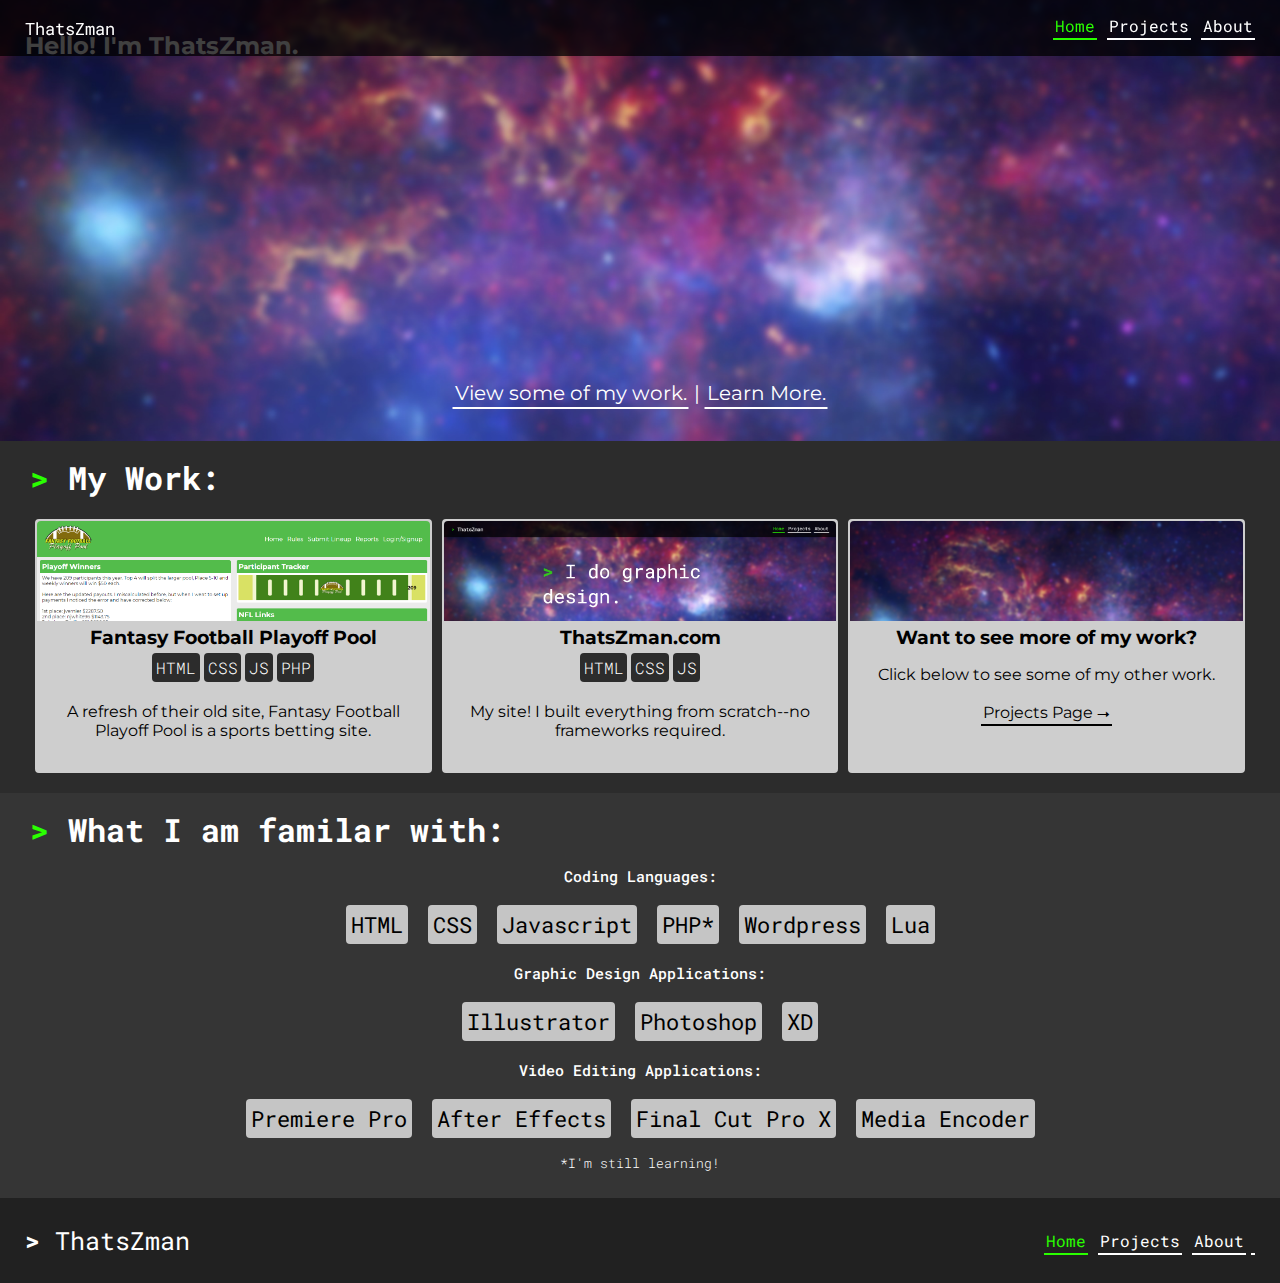
<file: index.htm>
<!DOCTYPE html>
<html lang="en">
    <head>
        <!--Import Files-->
        <link rel="stylesheet" href="css/style.css">

        <link href="https://fonts.googleapis.com/css2?family=Montserrat:ital,wght@0,300;0,400;0,500;0,600;0,700;1,300;1,400;1,500;1,600;1,700&family=Roboto+Mono:ital,wght@0,300;0,400;0,500;0,600;0,700;1,300;1,400;1,500;1,600&display=swap" rel="stylesheet">
        <!--SEO and Meta-->
        <title>Home - ThatsZman</title>
        <meta name="viewport" content="width=device-width, initial-scale=1.0">
        <meta charset="UTF-8">
    </head>
    <div class="container">
        <div class="header" id="header">
            <div class="title">
                <!--Title-->
                <p style="font-weight: 400;" id="headtitle">ThatsZman</p>
            </div>

            <div class="links">
                <a href="index.htm" id="active">Home</a>
                <a href="projects.htm">Projects</a>
                <a href="about.htm">About</a>
                <!--<a>CodeSwamp</a>-->
            </div>
        </div>

        <div class="topcontainer" id="top">
            <div class="uppertext">
                <h2>Hello! I'm ThatsZman.</h2>
            </div>
            <div class="lowertext">
                <!--Lower Part-->
                <a id="greenfade" href="#portfolio">View some of my work.</a> | 
                <a id="greenfade" href="#portfolio">Learn More.</a>
            </div>

        </div>
        
        <div class="content" id="content">
            <div class="portfolio" id="portfolio">
                <h1 style="margin-bottom: 15px;"><span style="color: #2AFF00;">> </span>My Work:</h1>
                <div class="portfoliocontainer" id="portfolio1">
                    <div class="portfoliobox">
                        <div class="img" style="background-image: url(img/portfolio/playoffpool.PNG);"></div>
                        <div class="text">
                            <h3 style="text-align: center">Fantasy Football Playoff Pool</h3>
                            <div id="tag">HTML</div>
                            <div id="tag">CSS</div>
                            <div id="tag">JS</div>
                            <div id="tag">PHP</div>
                            <p>A refresh of their old site, Fantasy Football Playoff Pool is a sports betting site.</p>
                        </div>
                    </div>
                    <!--
                    <div class="portfoliobox">
                        <div class="img" style="background-image: url(img/portfolio/ridingelectric.png);"></div>
                        <div class="text">
                            <h3 style="text-align: center;">Riding Electric</h3>
                            <div id="tag">HTML</div>
                            <div id="tag">CSS</div>
                            <div id="tag">WordPress</div>
                            <div id="tag">GFX</div>
                            <p>A new site for a new electric bike company. Along with coding, I also designed their logos.</p>
                        </div>
                    </div>
                    -->
                    <div class="portfoliobox">
                        <div class="img" style="background-image: url(img/portfolio/thatszman.PNG);"></div>
                        <div class="text">
                            <h3 style="text-align: center;">ThatsZman.com</h3>
                            <div id="tag">HTML</div>
                            <div id="tag">CSS</div>
                            <div id="tag">JS</div>
                            <p>My site! I built everything from scratch--no frameworks required.</p>
                        </div>
                    </div>
                    <div class="portfoliobox">
                        <div class="img" style="background-image: url(img/PIA12348_large.jpg);"></div>
                        <div class="text">
                            <h3 style="text-align: center;">Want to see more of my work?</h3>
                            <p>Click below to see some of my other work.<br><br><a id="normal" href="projects.htm">Projects Page ⭢</a></p>
                        </div>
                    </div>
                </div>
            </div>
            <div class="info">
                <h1><span style="color: #2AFF00;">> </span>What I am familar with:</h1>
                <div class="tags">
                    <p style="font-weight: 500; font-size: 15px;">Coding Languages:</p>
                    <div id="taglarge" class="hovergreen">HTML</div>
                    <div id="taglarge" class="hovergreen">CSS</div>
                    <div id="taglarge" class="hovergreen">Javascript</div>
                    <div id="taglarge" class="hovergreen">PHP*</div>
                    <div id="taglarge" class="hovergreen">Wordpress</div>
                    <div id="taglarge" class="hovergreen">Lua</div>
                    <br>
                    <p style="font-weight: 500; font-size: 15px;">Graphic Design Applications:</p>
                    <div id="taglarge" class="hovergreen">Illustrator</div>
                    <div id="taglarge" class="hovergreen">Photoshop</div>
                    <div id="taglarge" class="hovergreen">XD</div>
                    <br>
                    <p style="font-weight: 500; font-size: 15px;">Video Editing Applications:</p>
                    <div id="taglarge" class="hovergreen">Premiere Pro</div>
                    <div id="taglarge" class="hovergreen">After Effects</div>
                    <div id="taglarge" class="hovergreen">Final Cut Pro X</div>
                    <div id="taglarge" class="hovergreen">Media Encoder</div>
                    <br>
                    <p style="font-size: 12.5px; font-weight: 300;">*I'm still learning!</p>
                </div>
            </div>
        </div>
        <div class="footer">
            <div class="left">
                <p style="font-weight: 400" id="headtitle"><span class="blinking" style="font-weight: 800; display: inline;">></span> ThatsZman</p>
                <!--<p style="font-size: 15px" class="foot-marginremover">Built with &#10084;&#65039; and &#9749; by ThatsZman</p>-->
            </div>
            <div class="middle">
                <a style="border: 0px;" href="https://github.com/ThatsZman"><i class="fa fa-github" title="GitHub"></i></a>
                <a style="border: 0px;"><i class="fa fa-envelope" title="Contact Me"></i></a>
            </div>
            <div class="right">
                <a href="index.htm" id="active">Home</a>
                <a href="projects.htm">Projects</a>
                <a href="about.htm">About</a>
               <!--<a>CodeSwamp</a>-->
                <a href="#header" style="margin-left: 5px;"><i class="fa fa-arrow-up"></i></a>
            </div>
        </div>
    </div>
</html>
</file>
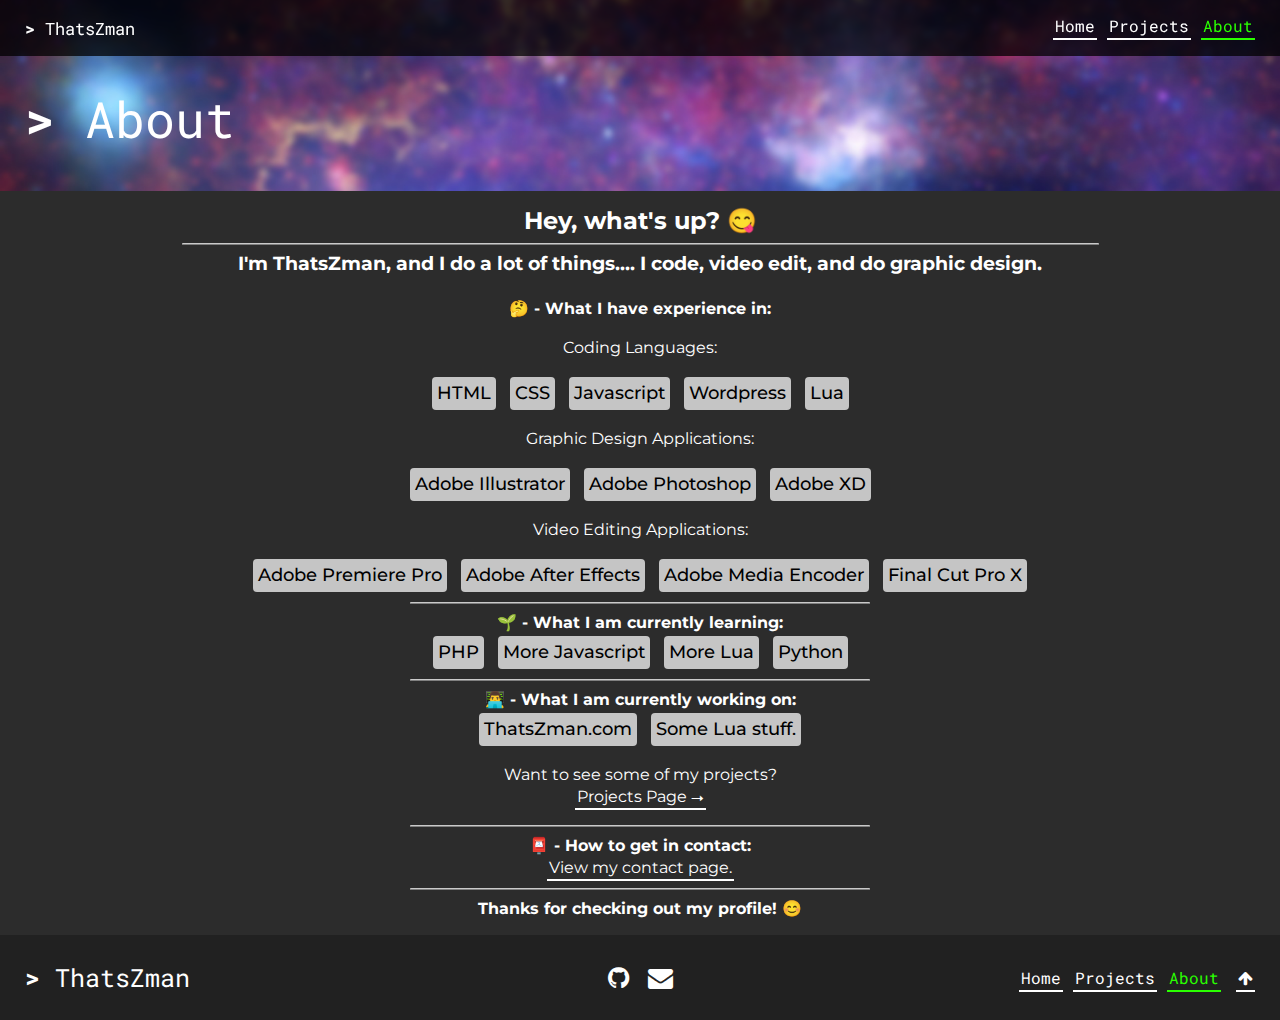
<file: about.htm>
<!DOCTYPE html>
<html lang="en">
    <head>
        <!--Import Files-->
        <link rel="stylesheet" href="css/style.css">
        <link rel="stylesheet" href="https://cdnjs.cloudflare.com/ajax/libs/font-awesome/4.7.0/css/font-awesome.min.css">
        <link href="https://fonts.googleapis.com/css2?family=Montserrat:ital,wght@0,300;0,400;0,500;0,600;0,700;1,300;1,400;1,500;1,600;1,700&family=Roboto+Mono:ital,wght@0,300;0,400;0,500;0,600;0,700;1,300;1,400;1,500;1,600&display=swap" rel="stylesheet">
        <!--SEO and Meta-->
        <title>About - ThatsZman</title>
        <meta name="viewport" content="width=device-width, initial-scale=1.0">
        <meta charset="UTF-8">
    </head>
    <div class="container">
        <div class="header" id="header">
            <div class="title">
                <!--Title-->
                <p style="font-weight: 400;" id="headtitle"><span class="blinking" style="font-weight: 800; display: inline;">></span> ThatsZman</p>
            </div>

            <div class="links">
                <a href="index.htm">Home</a>
                <a href="projects.htm">Projects</a>
                <a href="about.htm" id="active">About</a>
                <!--<a>CodeSwamp</a>-->
            </div>
        </div>

        <div class="pagehead" id="top">
            <div class="maintext">
                <p style="display: inline;"><span class="blinking" style="font-weight: 800">> </span><div id="changeText" style="display: inline;">About</div></p>
            </div>
        </div>
        
        <div class="content" id="content">
            <div class="textcontainer">
                <div class="tcontain-header">
                    <h2>Hey, what's up? 😋</h2>
                    <hr>
                </div>
                <div class="tcontain-content">
                    <h3>I'm ThatsZman, and I do a lot of things.... I code, video edit, and do graphic design.</h3>
                    <br><h4>🤔 - What I have experience in:</h4>
                    <p>Coding Languages:</p>
                    <div id="tagmed" class="hovergreen">HTML</div>
                    <div id="tagmed" class="hovergreen">CSS</div>
                    <div id="tagmed" class="hovergreen">Javascript</div>
                    <div id="tagmed" class="hovergreen">Wordpress</div>
                    <div id="tagmed" class="hovergreen">Lua</div>
                    <br>
                    <p>Graphic Design Applications:</p>
                    <div id="tagmed" class="hovergreen">Adobe Illustrator</div>
                    <div id="tagmed" class="hovergreen">Adobe Photoshop</div>
                    <div id="tagmed" class="hovergreen">Adobe XD</div>
                    <br>
                    <p>Video Editing Applications:</p>
                    <div id="tagmed" class="hovergreen">Adobe Premiere Pro</div>
                    <div id="tagmed" class="hovergreen">Adobe After Effects</div>
                    <div id="tagmed" class="hovergreen">Adobe Media Encoder</div>
                    <div id="tagmed" class="hovergreen">Final Cut Pro X</div>
                    <br>
                    <hr class="small-width">
                    <h4>🌱 - What I am currently learning:</h4>
                    <div id="tagmed" class="hovergreen">PHP</div>
                    <div id="tagmed" class="hovergreen">More Javascript</div>
                    <div id="tagmed" class="hovergreen">More Lua</div>
                    <div id="tagmed" class="hovergreen">Python</div>
                    <br>
                    <hr class="small-width">
                    <h4>👨‍💻 - What I am currently working on:</h4>
                    <div id="tagmed" class="hovergreen">ThatsZman.com</div>
                    <div id="tagmed" class="hovergreen">Some Lua stuff.</div>
                    <p>Want to see some of my projects?<br><a id="normal">Projects Page ⭢</a>
                    <br>
                    <hr class="small-width">
                    <h4>📮 - How to get in contact:</h4>
                    <a href="contact.htm" id="normal">View my contact page.</a>
                    <br>
                    <hr class="small-width">
                    <h4>Thanks for checking out my profile! 😊</h4>

                </div>
            </div>
        </div>
        <div class="footer">
            <div class="left">
                <p style="font-weight: 400" id="headtitle"><span class="blinking" style="font-weight: 800; display: inline;">></span> ThatsZman</p>
                <!--<p style="font-size: 15px" class="foot-marginremover">Built with &#10084;&#65039; and &#9749; by ThatsZman</p>-->
            </div>
            <div class="middle">
                <a style="border: 0px;" href="https://github.com/ThatsZman"><i class="fa fa-github" title="GitHub"></i></a>
                <a style="border: 0px;"><i class="fa fa-envelope" title="Contact Me"></i></a>
            </div>
            <div class="right">
                <a href="index.htm">Home</a>
                <a href="projects.htm">Projects</a>
                <a href="about.htm" id="active">About</a>
               <!--<a>CodeSwamp</a>-->
                <a href="#header" style="margin-left: 5px;"><i class="fa fa-arrow-up"></i></a>
            </div>
        </div>
    </div>
</html>
</file>
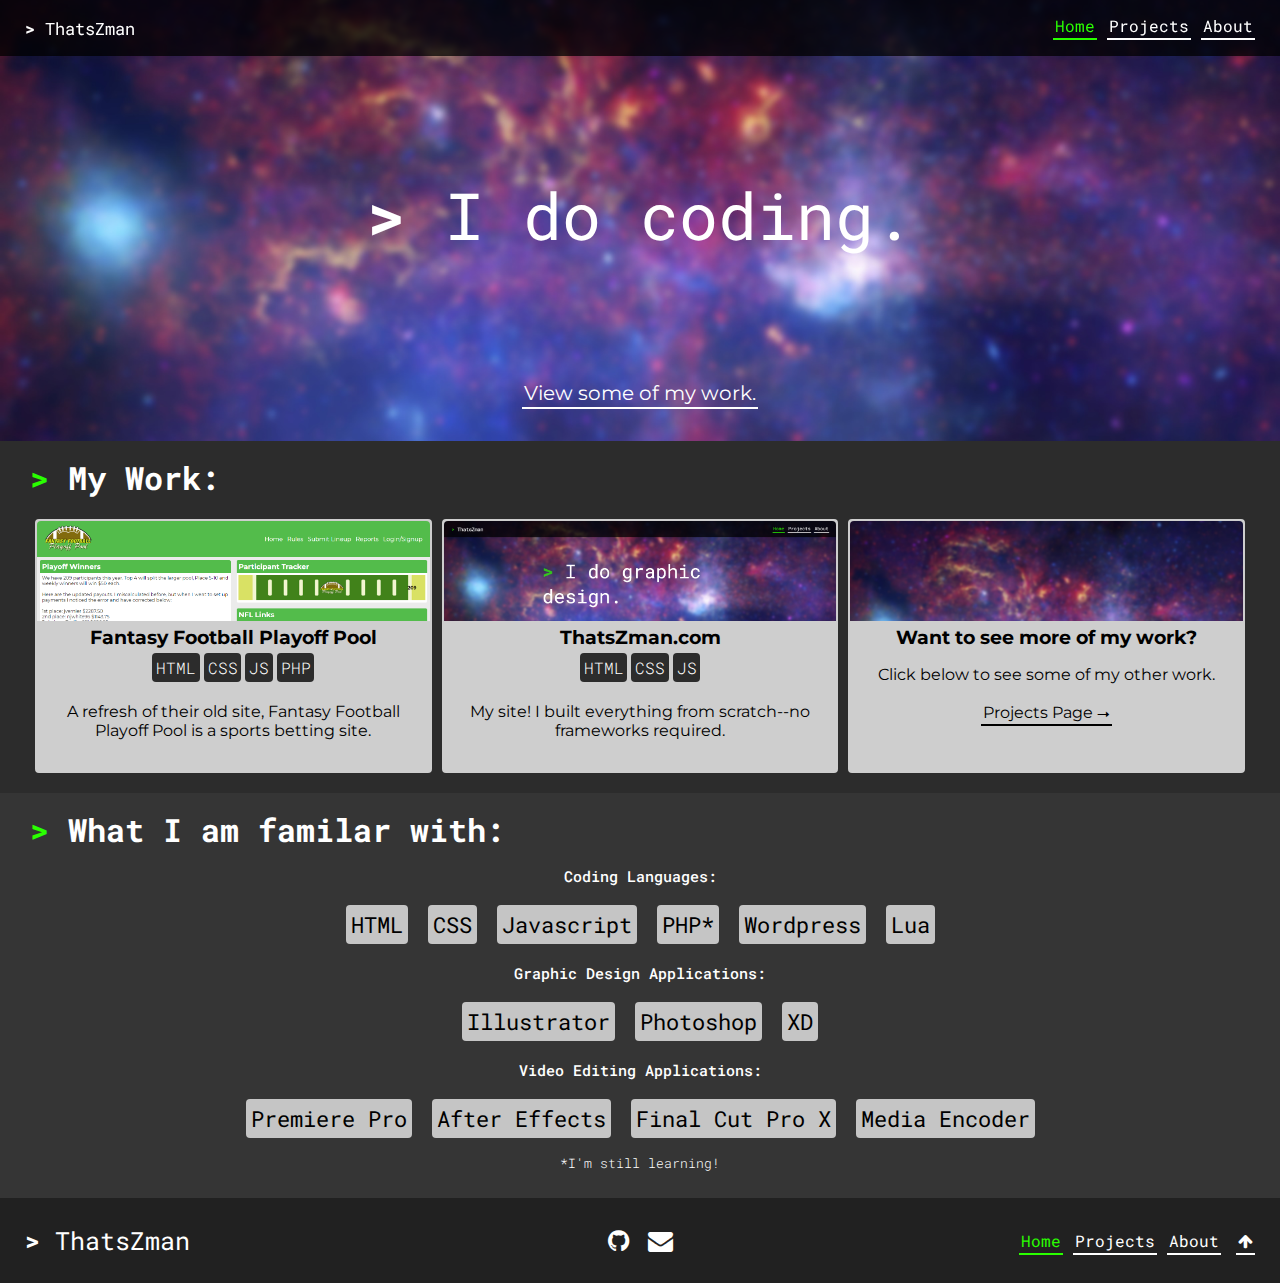
<file: index-copy.htm>
<!DOCTYPE html>
<html lang="en">
    <head>
        <!--Import Files-->
        <link rel="stylesheet" href="css/style.css">
        <link rel="stylesheet" href="https://cdnjs.cloudflare.com/ajax/libs/font-awesome/4.7.0/css/font-awesome.min.css">
        <link href="https://fonts.googleapis.com/css2?family=Montserrat:ital,wght@0,300;0,400;0,500;0,600;0,700;1,300;1,400;1,500;1,600;1,700&family=Roboto+Mono:ital,wght@0,300;0,400;0,500;0,600;0,700;1,300;1,400;1,500;1,600&display=swap" rel="stylesheet">
        <!--SEO and Meta-->
        <title>Home - ThatsZman</title>
        <meta name="viewport" content="width=device-width, initial-scale=1.0">
        <meta charset="UTF-8">
    </head>
    <div class="container">
        <div class="header" id="header">
            <div class="title">
                <!--Title-->
                <p style="font-weight: 400;" id="headtitle"><span class="blinking" style="font-weight: 800; display: inline;">></span> ThatsZman</p>
            </div>

            <div class="links">
                <a href="index.htm" id="active">Home</a>
                <a href="projects.htm">Projects</a>
                <a href="about.htm">About</a>
                <!--<a>CodeSwamp</a>-->
            </div>
        </div>

        <div class="topcontainer" id="top">
            <div class="maintext">
                <p style="font-size: 65px; display: inline;"><span class="blinking" style="font-weight: 800">> </span><div id="changeText" style="display: inline; font-size: 65px;">I do coding.</div></p>
                <!--Text Loop JS-->
                <script src="js/topcontainerJS.js"></script>
            </div>
            <div class="lowertext">
                <!--Lower Part-->
                <a id="greenfade" href="#portfolio">View some of my work.</a>
            </div>

        </div>
        
        <div class="content" id="content">
            <div class="portfolio" id="portfolio">
                <h1 style="margin-bottom: 15px;"><span style="color: #2AFF00;">> </span>My Work:</h1>
                <div class="portfoliocontainer" id="portfolio1">
                    <div class="portfoliobox">
                        <div class="img" style="background-image: url(img/portfolio/playoffpool.PNG);"></div>
                        <div class="text">
                            <h3 style="text-align: center">Fantasy Football Playoff Pool</h3>
                            <div id="tag">HTML</div>
                            <div id="tag">CSS</div>
                            <div id="tag">JS</div>
                            <div id="tag">PHP</div>
                            <p>A refresh of their old site, Fantasy Football Playoff Pool is a sports betting site.</p>
                        </div>
                    </div>
                    <!--
                    <div class="portfoliobox">
                        <div class="img" style="background-image: url(img/portfolio/ridingelectric.png);"></div>
                        <div class="text">
                            <h3 style="text-align: center;">Riding Electric</h3>
                            <div id="tag">HTML</div>
                            <div id="tag">CSS</div>
                            <div id="tag">WordPress</div>
                            <div id="tag">GFX</div>
                            <p>A new site for a new electric bike company. Along with coding, I also designed their logos.</p>
                        </div>
                    </div>
                    -->
                    <div class="portfoliobox">
                        <div class="img" style="background-image: url(img/portfolio/thatszman.PNG);"></div>
                        <div class="text">
                            <h3 style="text-align: center;">ThatsZman.com</h3>
                            <div id="tag">HTML</div>
                            <div id="tag">CSS</div>
                            <div id="tag">JS</div>
                            <p>My site! I built everything from scratch--no frameworks required.</p>
                        </div>
                    </div>
                    <div class="portfoliobox">
                        <div class="img" style="background-image: url(img/PIA12348_large.jpg);"></div>
                        <div class="text">
                            <h3 style="text-align: center;">Want to see more of my work?</h3>
                            <p>Click below to see some of my other work.<br><br><a id="normal" href="projects.htm">Projects Page ⭢</a></p>
                        </div>
                    </div>
                </div>
            </div>
            <div class="info">
                <h1><span style="color: #2AFF00;">> </span>What I am familar with:</h1>
                <div class="tags">
                    <p style="font-weight: 500; font-size: 15px;">Coding Languages:</p>
                    <div id="taglarge" class="hovergreen">HTML</div>
                    <div id="taglarge" class="hovergreen">CSS</div>
                    <div id="taglarge" class="hovergreen">Javascript</div>
                    <div id="taglarge" class="hovergreen">PHP*</div>
                    <div id="taglarge" class="hovergreen">Wordpress</div>
                    <div id="taglarge" class="hovergreen">Lua</div>
                    <br>
                    <p style="font-weight: 500; font-size: 15px;">Graphic Design Applications:</p>
                    <div id="taglarge" class="hovergreen">Illustrator</div>
                    <div id="taglarge" class="hovergreen">Photoshop</div>
                    <div id="taglarge" class="hovergreen">XD</div>
                    <br>
                    <p style="font-weight: 500; font-size: 15px;">Video Editing Applications:</p>
                    <div id="taglarge" class="hovergreen">Premiere Pro</div>
                    <div id="taglarge" class="hovergreen">After Effects</div>
                    <div id="taglarge" class="hovergreen">Final Cut Pro X</div>
                    <div id="taglarge" class="hovergreen">Media Encoder</div>
                    <br>
                    <p style="font-size: 12.5px; font-weight: 300;">*I'm still learning!</p>
                </div>
            </div>
        </div>
        <div class="footer">
            <div class="left">
                <p style="font-weight: 400" id="headtitle"><span class="blinking" style="font-weight: 800; display: inline;">></span> ThatsZman</p>
                <!--<p style="font-size: 15px" class="foot-marginremover">Built with &#10084;&#65039; and &#9749; by ThatsZman</p>-->
            </div>
            <div class="middle">
                <a style="border: 0px;" href="https://github.com/ThatsZman"><i class="fa fa-github" title="GitHub"></i></a>
                <a style="border: 0px;"><i class="fa fa-envelope" title="Contact Me"></i></a>
            </div>
            <div class="right">
                <a href="index.htm" id="active">Home</a>
                <a href="projects.htm">Projects</a>
                <a href="about.htm">About</a>
               <!--<a>CodeSwamp</a>-->
                <a href="#header" style="margin-left: 5px;"><i class="fa fa-arrow-up"></i></a>
            </div>
        </div>
    </div>
</html>
</file>
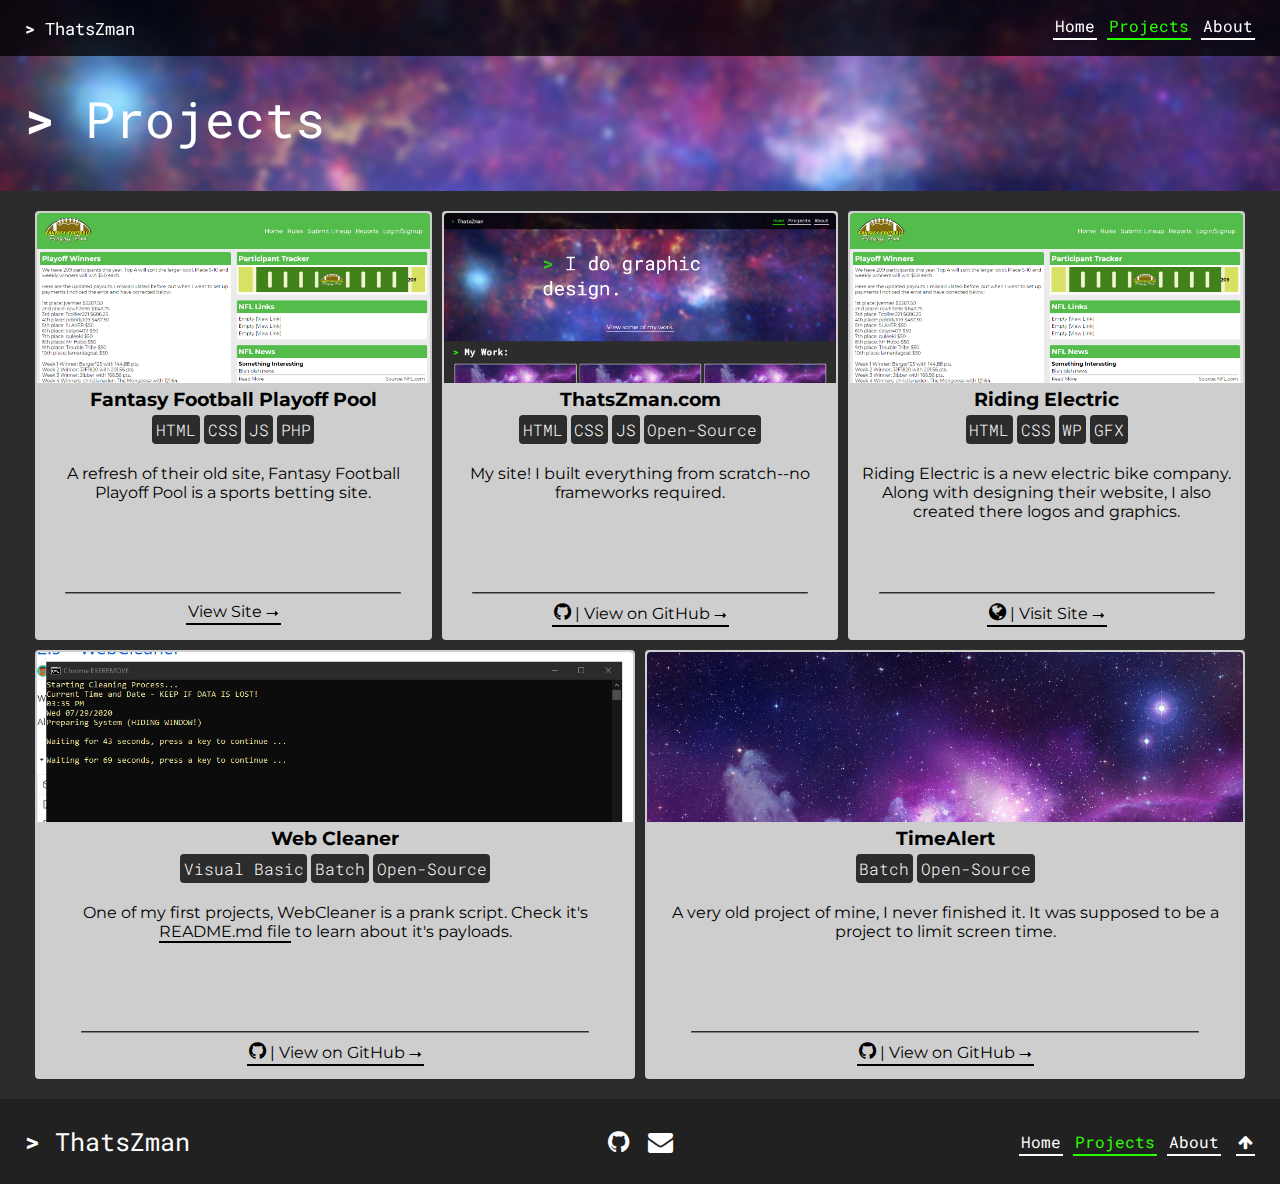
<file: projects.htm>
<!DOCTYPE html>
<html lang="en">
    <head>
        <!--Import Files-->
        <link rel="stylesheet" href="css/style.css">
        <link rel="stylesheet" href="https://cdnjs.cloudflare.com/ajax/libs/font-awesome/4.7.0/css/font-awesome.min.css">
        <link href="https://fonts.googleapis.com/css2?family=Montserrat:ital,wght@0,300;0,400;0,500;0,600;0,700;1,300;1,400;1,500;1,600;1,700&family=Roboto+Mono:ital,wght@0,300;0,400;0,500;0,600;0,700;1,300;1,400;1,500;1,600&display=swap" rel="stylesheet">
        <!--SEO and Meta-->
        <title>Projects - ThatsZman</title>
        <meta name="viewport" content="width=device-width, initial-scale=1.0">
        <meta charset="UTF-8">
    </head>
    <div class="container">
        <div class="header" id="header">
            <div class="title">
                <!--Title-->
                <p style="font-weight: 400;" id="headtitle"><span class="blinking" style="font-weight: 800; display: inline;">></span> ThatsZman</p>
            </div>

            <div class="links">
                <a href="index.htm">Home</a>
                <a href="projects.htm" id="active">Projects</a>
                <a href="about.htm">About</a>
                <!--<a>CodeSwamp</a>-->
            </div>
        </div>

        <div class="pagehead" id="top">
            <div class="maintext">
                <p style="display: inline;"><span class="blinking" style="font-weight: 800">> </span><div id="changeText" style="display: inline;">Projects</div></p>
            </div>
        </div>
        
        <div class="content" id="content">
            <div class="projects" id="projects">
                <div class="projectscontainer" id="projects1">
                    <div class="projectsbox">
                        <div class="img" style="background-image: url(img/portfolio/playoffpool.PNG);"></div>
                        <div class="text">
                            <h3 style="text-align: center">Fantasy Football Playoff Pool</h3>
                            <div id="tag">HTML</div>
                            <div id="tag">CSS</div>
                            <div id="tag">JS</div>
                            <div id="tag">PHP</div>
                            <p>A refresh of their old site, Fantasy Football Playoff Pool is a sports betting site.</p>
                        </div>
                        <div class="project-link">
                            <hr>
                            <a id="normal" href="http://footballplayoffpool.com/index.php" target="_blank">View Site ⭢</a>
                        </div>
                    </div>
                    <div class="projectsbox">
                        <div class="img" style="background-image: url(img/portfolio//thatszman.PNG);"></div>
                        <div class="text">
                            <h3 style="text-align: center">ThatsZman.com</h3>
                            <div id="tag">HTML</div>
                            <div id="tag">CSS</div>
                            <div id="tag">JS</div>
                            <div id="tag">Open-Source</div>
                            <p>My site! I built everything from scratch--no frameworks required.</p>
                        </div>
                        <div class="project-link">
                            <hr>
                            <a id="normal" href="https://github.com/ThatsZman/ThatsZman.com" target="_blank"><i class="fa fa-github a-icon"></i> | View on GitHub ⭢</a>
                        </div>
                    </div>
                    <div class="projectsbox">
                        <div class="img" style="background-image: url(img/portfolio/playoffpool.PNG);"></div>
                        <div class="text">
                            <h3 style="text-align: center">Riding Electric</h3>
                            <div id="tag">HTML</div>
                            <div id="tag">CSS</div>
                            <div id="tag">WP</div>
                            <div id="tag">GFX</div>
                            <p>Riding Electric is a new electric bike company. Along with designing their website, I also created there logos and graphics.</p>
                        </div>
                        <div class="project-link">
                            <hr>
                            <!--<a id="normal" href="projects/riding-electric.htm">Learn More ⭢</a>-->
                            <a id="normal" href="google.com"><i class="fa fa-globe a-icon"></i> | Visit Site ⭢</a>
                            <!--<a id="normal" href="http://footballplayoffpool.com/index.php" target="_blank" style="margin-left: 15px;">View Site ⭢</a>-->
                        </div>
                    </div>
                    <div class="projectsbox">
                        <div class="img" style="background-image: url(img/portfolio/webcleaner.PNG);"></div>
                        <div class="text">
                            <h3 style="text-align: center">Web Cleaner</h3>
                            <div id="tag">Visual Basic</div>
                            <div id="tag">Batch</div>
                            <div id="tag">Open-Source</div>
                            <p>One of my first projects, WebCleaner is a prank script. Check it's <a id="normal" href="https://github.com/ThatsZman/WebCleaner/blob/master/README.md" style="padding: 0px;">README.md file</a> to learn about it's payloads.</p>
                        </div>
                        <div class="project-link">
                            <hr>
                            <a id="normal" href="https://github.com/ThatsZman/WebCleaner" target="_blank"><i class="fa fa-github a-icon"></i> | View on GitHub ⭢</a>
                        </div>
                    </div>
                    <div class="projectsbox">
                        <div class="img" style="background-image: url(img/CToGD7f.jpg);"></div>
                        <div class="text">
                            <h3 style="text-align: center">TimeAlert</h3>
                            <div id="tag">Batch</div>
                            <div id="tag">Open-Source</div>
                            <p>A very old project of mine, I never finished it. It was supposed to be a project to limit screen time.</p>
                        </div>
                        <div class="project-link">
                            <hr>
                            <a id="normal" href="https://github.com/ThatsZman/TimeAlert" target="_blank"><i class="fa fa-github a-icon"></i> | View on GitHub ⭢</a>
                        </div>
                    </div>
                </div>
            </div>
        </div>
        <div class="footer">
            <div class="left">
                <p style="font-weight: 400" id="headtitle"><span class="blinking" style="font-weight: 800; display: inline;">></span> ThatsZman</p>
                <!--<p style="font-size: 15px" class="foot-marginremover">Built with &#10084;&#65039; and &#9749; by ThatsZman</p>-->
            </div>
            <div class="middle">
                <a style="border: 0px;" href="https://github.com/ThatsZman"><i class="fa fa-github" title="GitHub"></i></a>
                <a style="border: 0px;"><i class="fa fa-envelope" title="Contact Me"></i></a>
            </div>
            <div class="right">
                <a href="index.htm">Home</a>
                <a href="projects.htm" id="active">Projects</a>
                <a href="about.htm">About</a>
               <!--<a>CodeSwamp</a>-->
                <a href="#header" style="margin-left: 5px;"><i class="fa fa-arrow-up"></i></a>
            </div>
        </div>
    </div>
</html>
</file>
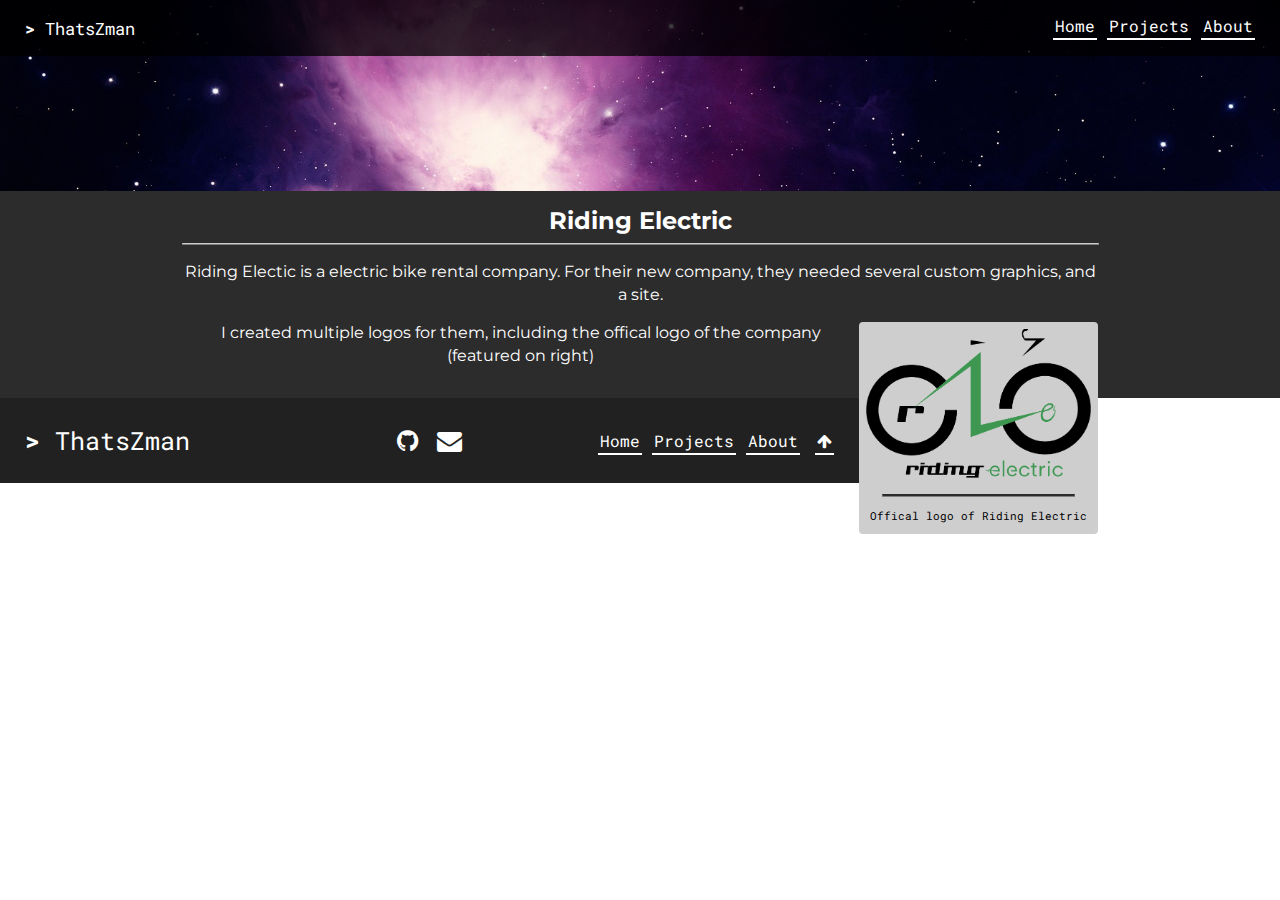
<file: projects/riding-electric.htm>
<!DOCTYPE html>
<html lang="en">
    <head>
        <!--Import Files-->
        <link rel="stylesheet" href="../css/style.css">
        <link rel="stylesheet" href="https://cdnjs.cloudflare.com/ajax/libs/font-awesome/4.7.0/css/font-awesome.min.css">
        <link href="https://fonts.googleapis.com/css2?family=Montserrat:ital,wght@0,300;0,400;0,500;0,600;0,700;1,300;1,400;1,500;1,600;1,700&family=Roboto+Mono:ital,wght@0,300;0,400;0,500;0,600;0,700;1,300;1,400;1,500;1,600&display=swap" rel="stylesheet">
        <!--SEO and Meta-->
        <title>Riding Electric - Projects - ThatsZman</title>
        <meta name="viewport" content="width=device-width, initial-scale=1.0">
        <meta charset="UTF-8">
    </head>
    <div class="container">
        <div class="header" id="header">
            <div class="title">
                <!--Title-->
                <p style="font-weight: 400;" id="headtitle"><span class="blinking" style="font-weight: 800; display: inline;">></span> ThatsZman</p>
            </div>

            <div class="links">
                <a href="../index.htm">Home</a>
                <a href="../projects.htm">Projects</a>
                <a href="../about.htm">About</a>
                <!--<a>CodeSwamp</a>-->
            </div>
        </div>

        <div class="pagehead" id="top" style="background-image: url(../img/87a1998f297911bcd12796200f7c8904.jpg);">
        </div>
        
        <div class="content" id="content">
            <div class="textcontainer">
                <div class="tcontain-header">
                    <h2>Riding Electric</h2>
                    <hr>
                </div>
                <div class="tcontain-content">
                   <p>Riding Electic is a electric bike rental company. For their new company, they needed several custom graphics, and a site.</p>
                   <div class="tcontain-img" style="float: right; clear: right;">
                        <img src="../img/projects/riding-electric/logo.png" height="150px">
                        <hr class="normalhr">
                        <p class="tcontain-img-caption">Offical logo of Riding Electric</p>
                   </div>
                   <p>I created multiple logos for them, including the offical logo of the company (featured on right)</p>

                </div>
            </div>
        </div>
        <div class="footer">
            <div class="left">
                <p style="font-weight: 400" id="headtitle"><span class="blinking" style="font-weight: 800; display: inline;">></span> ThatsZman</p>
                <!--<p style="font-size: 15px" class="foot-marginremover">Built with &#10084;&#65039; and &#9749; by ThatsZman</p>-->
            </div>
            <div class="middle">
                <a style="border: 0px;" href="https://github.com/ThatsZman"><i class="fa fa-github" title="GitHub"></i></a>
                <a style="border: 0px;"><i class="fa fa-envelope" title="Contact Me"></i></a>
            </div>
            <div class="right">
                <a href="../index.htm">Home</a>
                <a href="../projects.htm">Projects</a>
                <a href="../about.htm">About</a>
               <!--<a>CodeSwamp</a>-->
                <a href="#header" style="margin-left: 5px;"><i class="fa fa-arrow-up"></i></a>
            </div>
        </div>
    </div>
</html>
</file>
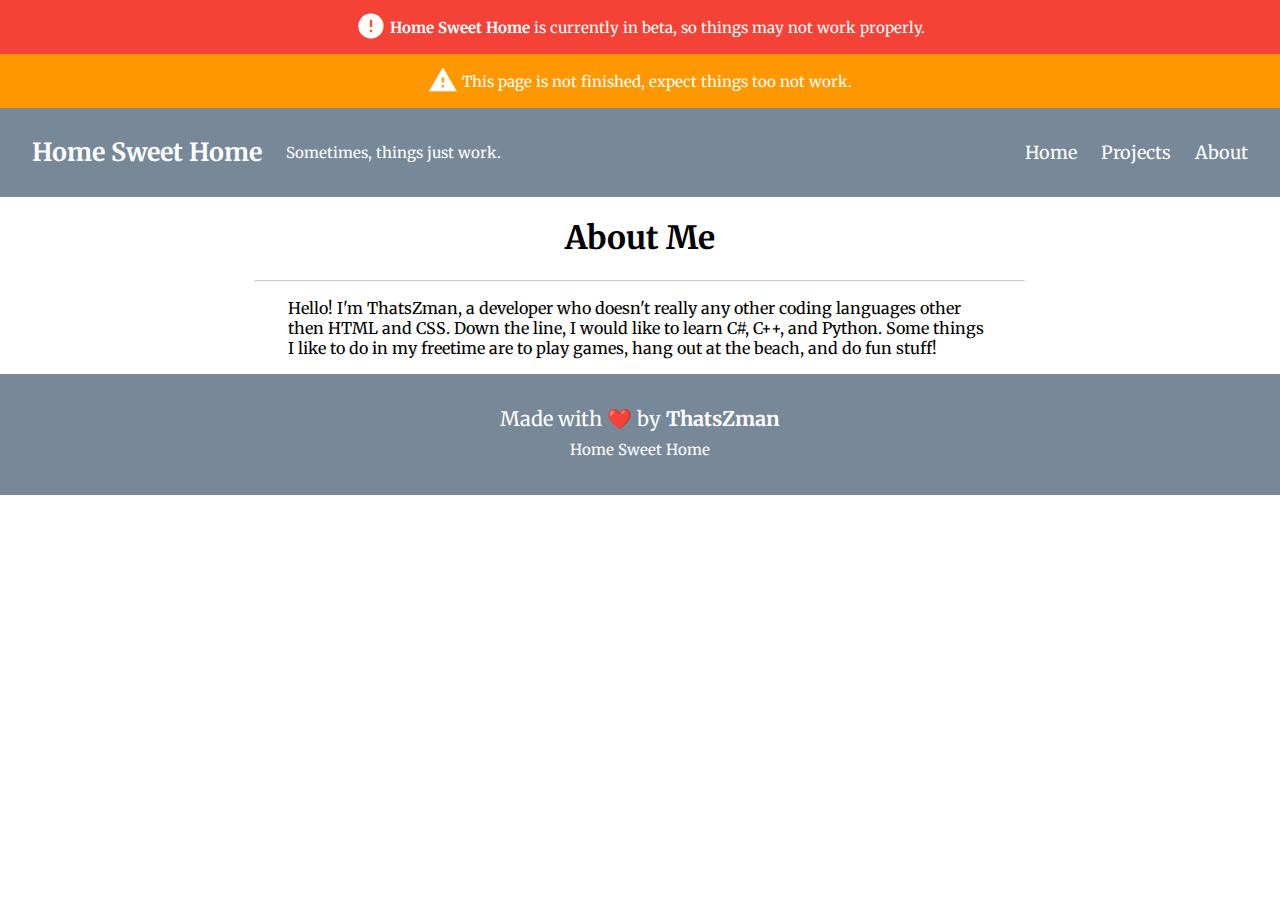
<file: test/about.htm>
<!DOCTYPE html>
    <head>
        <title>About | Home Sweet Home</title>
        <link rel="stylesheet" href="css/style.css">
        <meta name="viewport" content="width=device-width, initial-scale=1">
        <link href="https://fonts.googleapis.com/css?family=Merriweather&display=swap" rel="stylesheet">
        <script src="https://ajax.googleapis.com/ajax/libs/jquery/3.4.1/jquery.min.js"></script>
        <link href="https://fonts.googleapis.com/icon?family=Material+Icons" rel="stylesheet">
        <!--Universal Elements-->
            <script src="universal/alert_uni.js"></script>
            <script src="universal/header_uni.js"></script>
            <script src="universal/footer_uni.js"></script>
        <!--Universal Elements-->
        
    </head>
    
    <!--Body starts here-->

    <body>
        <!--Universal Alert Box-->
            <div class="alert"></div>
        <!--Universal Alert Box Ends-->
        <!--Alert Box-->
        <div class="warningalert">
            <i class="material-icons" style="font-size:30px; position:relative; top: 8px;">warning</i>
            <p style="display: inline-block;">This page is not finished, expect things too not work.</p>
        </div>
        <!--Alert Box Ends-->
        <!--Header Element-->
            <div class="header"></div>
        <!--Header Element Ends-->

        <!--Main Body Element-->
        <h1 style="text-align: center">About Me</h1>
        <hr>
        <div class="paragraph">
            <p>Hello! I'm ThatsZman, a developer who doesn't really any other coding languages other then HTML and CSS. Down the line, I would like to learn C#, C++, and Python. Some things I like to do in my freetime are to play games, hang out at the beach, and do fun stuff!</p>
        </div>
        <!--Main Body Element Ends-->
        
        <!--Footer Element-->
            <div class="footer"></div>
        <!--Footer Element Ends-->
    </body>
</file>
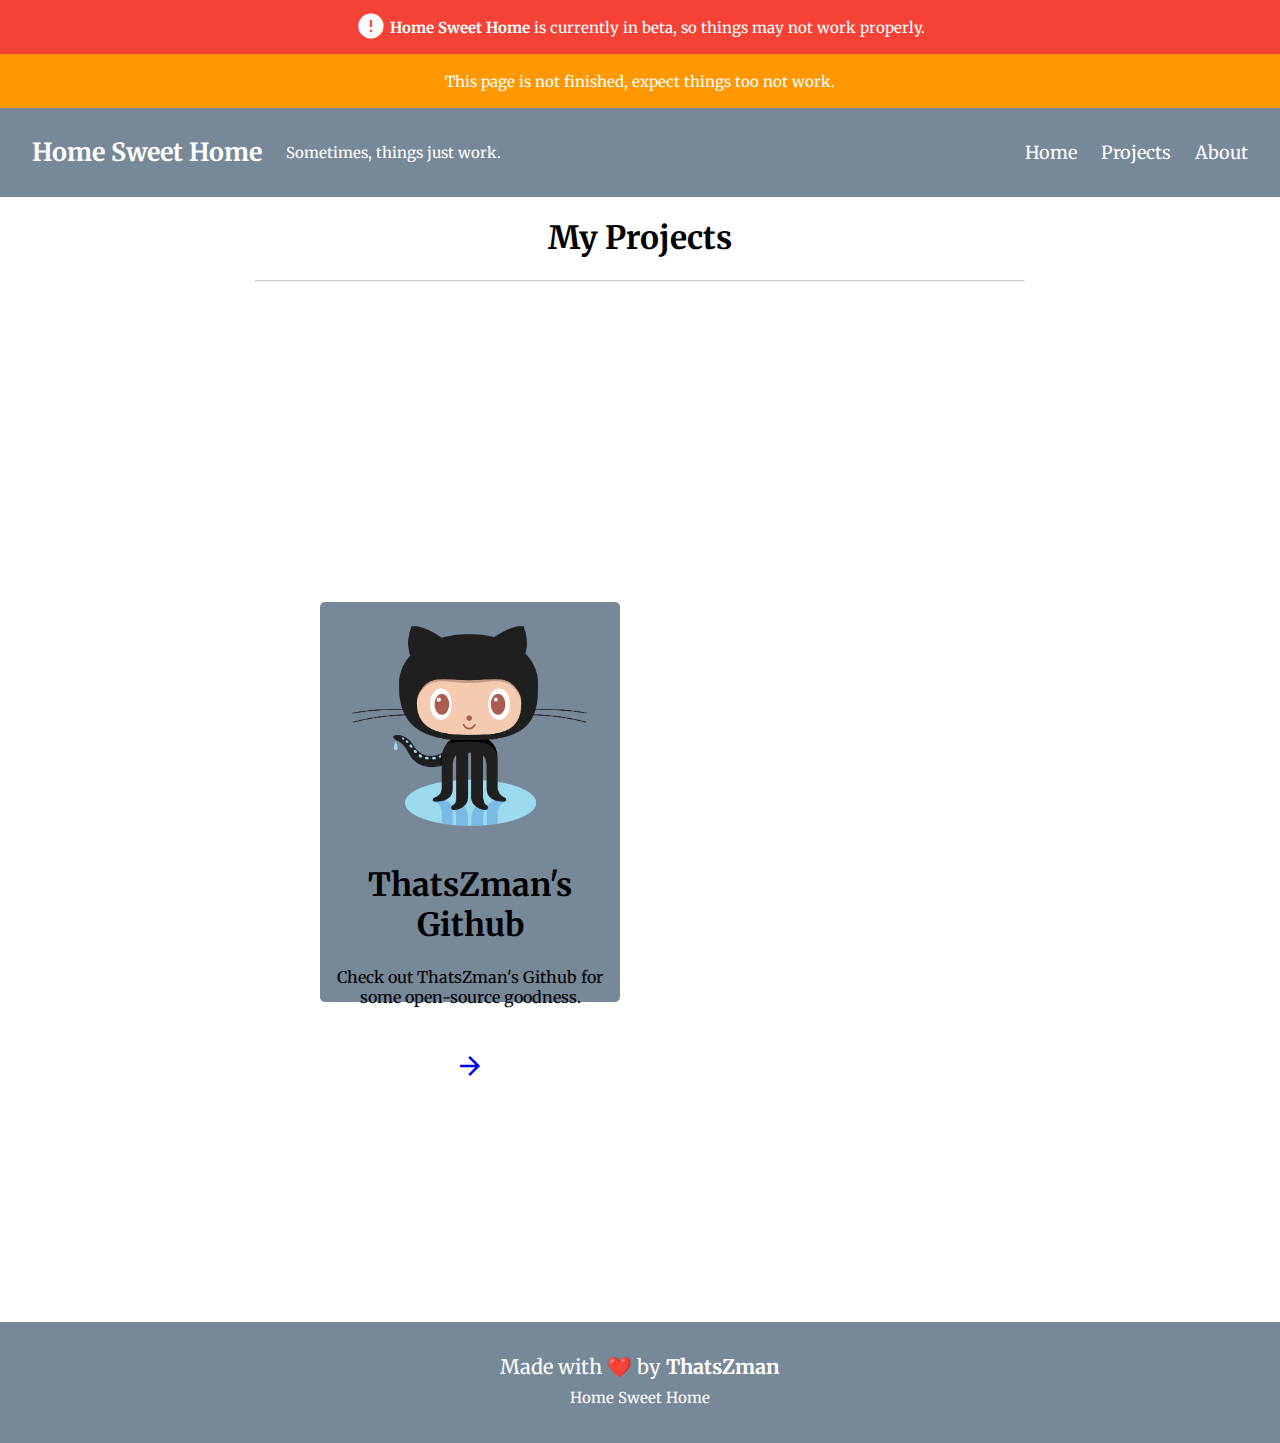
<file: test/projects.htm>
<!DOCTYPE html>
    <head>
        <title>Projects | Home Sweet Home</title>
        <link rel="stylesheet" href="css/style.css">
        <meta name="viewport" content="width=device-width, initial-scale=1">
        <link href="https://fonts.googleapis.com/css?family=Merriweather&display=swap" rel="stylesheet">
        <script src="https://ajax.googleapis.com/ajax/libs/jquery/3.4.1/jquery.min.js"></script>
        <link href="https://fonts.googleapis.com/icon?family=Material+Icons" rel="stylesheet">
        <!--Universal Elements-->
            <script src="universal/alert_uni.js"></script>
            <script src="universal/header_uni.js"></script>
            <script src="universal/footer_uni.js"></script>
        <!--Universal Elements-->
        
    </head>
    
    <!--Body starts here-->

    <body>
        <!--Universal Alert Box-->
            <div class="alert"></div>
        <!--Universal Alert Box Ends-->
        <!--Alert Box-->
        <div class="warningalert">
            <p>This page is not finished, expect things too not work.</p>
        </div>
        <!--Alert Box Ends-->
        <!--Header Element-->
            <div class="header"></div>
        <!--Header Element Ends-->

        <!--Main Body Element-->
        <h1 style="text-align: center">My Projects</h1>
        <hr>
        <div class="card">
            <div class="card-bg">
                <img src="img/Octocat.png" class="card-img">
            </div>
            <div class="card-info">
                <h1>ThatsZman's Github</h1>
                <p>Check out ThatsZman's Github for some open-source goodness.</p>
            </div>
            <div class="card-arrow">
                <a href="https://github.com/FusionLatte"" class="button"> <i class="material-icons" style="font-size:30px; position:relative; top: 8px;">arrow_forward</i></a>
            </div>
        </div>
        <!--Main Body Element Ends-->
        
        <!--Footer Element-->
            <div class="footer"></div>
        <!--Footer Element Ends-->
    </body>
</file>
<file: css/style.css>
body {
    margin: 0;
}

h1, h2, h3, h4, h5, h6, .h1, .h2, .h3, .h4, .h5, .h6 {
    margin-top: 0;
    margin-bottom: 0;
}

/* Header */

.header {
    background: rgba(0, 0, 0, .75);
    padding: 1px 25px 1px 25px;
    overflow: hidden;
    z-index: 25;

    /*Text font/color*/
    color: white;
    font-family: 'Roboto Mono', monospace;
    font-weight: 400;

    /* Sticky Element */

    position: -webkit-sticky; /* Safari */
    position: sticky;
    top: 0;

    display:flex;

    
}

.header .title {
    text-align: left;
    align-self: center;
    width:100%;

    font-size: 16.5px;
}

.header .links {
    text-align: right;
    align-self: center;
    width: 100%;
    padding-bottom: 5px;
}

.header .navicon {
    display: none;
}

.header a {
    color: white;
    -moz-transition: all .25s;
    -o-transition: all .25s;
    -webkit-transition: all .25s;
    transition: all .25s;
}

.header a:hover {
    color: #7dff60;
    cursor: pointer;

    padding: 2px;
}

.header #active {
    border-bottom: 2px solid #2AFF00;
    color: #2AFF00;
}

@media screen and (max-width: 680px) {
    .header .links {
        display: block;
        text-align: center;
        padding-bottom: 15px;
        font-size: 15px;
    }
    .header .title {
        display: block;
        text-align: center;
        font-size: 16px;
    }
    .header {
        display: block;
    }
}

/* Homepage Top Container */
.topcontainer {
    margin-top: -100px;

    padding-top: 75px;
    padding-left: 25px;
    padding-right: 25px;
    padding-bottom: 10px;
    
    height: 400px;
    position: relative;

    background-image: url("../img/PIA12348_large.jpg");
    background-repeat: no-repeat;
    background-position: center;
    background-size: cover;
    
    color: white;
}

.topcontainer .maintext {
    margin: 0;
    position: absolute;
    top: 55%;
    left: 50%;
    transform: translate(-50%, -50%);

    font-family: 'Roboto Mono', monospace;
    font-weight: 400;
}

.topcontainer .lowertext {
    margin: 0;
    position: absolute;
    top: 90%;
    left: 50%;
    transform: translate(-50%, -50%);
    font-size: 20px;

    text-align: center;
}

/* Portfolio */
.portfolio {
    background-color: #2c2c2c;
    color: white;
    padding-top: 15px;
    padding-left: 30px;
    padding-bottom: 15px;
    padding-right: 30px;
    font-family: 'Roboto Mono', monospace;
}

.portfoliocontainer {
    font-family: 'Montserrat', sans-serif;
    
    display: flex;
    flex-wrap: wrap;
}

.portfoliobox {
    height: 250px;
    width: 350px;
    border: 2px solid #cecece;

    border-radius: 4px;
    -webkit-border-radius: 4px;
    -moz-border-radius: 4px;

    margin: 5px;

    background-color: #cecece;
    color: black;

    -moz-transition: all .25s;
    -o-transition: all .25s;
    -webkit-transition: all .25s;
    transition: all .25s;

    display: inline-block;
    vertical-align: top;

    flex-grow: 2;
}

.portfoliobox:hover {
    -webkit-box-shadow: 0px 0px 15px 5px rgba(42,255,0,0.37); 
    box-shadow: 0px 0px 15px 5px rgba(42,255,0,0.37);
}

.portfoliobox .img {
    width: 100%;
    height: 40%;
    background-position: top;
    background-size: cover;
    
    /* border radius */
    -webkit-border-top-left-radius: 4px;
    -webkit-border-top-right-radius: 4px;
    -moz-border-radius-topleft: 4px;
    -moz-border-radius-topright: 4px;
    border-top-left-radius: 4px;
    border-top-right-radius: 4px;
}

.portfoliobox .text {
    padding: 5px;
    text-align: center;
}

/* NoImg-Text top/bottom portfolio box */
.portfoliobox-noimg-text2 {
    height: 250px;
    width: 350px;
    border: 2px solid #cecece;

    border-radius: 4px;
    -webkit-border-radius: 4px;
    -moz-border-radius: 4px;

    margin: 5px;

    background-color: #cecece;
    color: black;

    -moz-transition: all .25s;
    -o-transition: all .25s;
    -webkit-transition: all .25s;
    transition: all .25s;

    display: inline-block;
    vertical-align: top;

    flex-grow: 2;
}

.portfoliobox-noimg-text2 .text {
    text-align: center;
    padding: 10px;
}

.portfoliobox-noimg-text2 .top {
    height: 45%;
}

.portfoliobox-noimg-text2 .bottom {
    height: 45%;
}

.portfoliobox-noimg-text2 hr {
    border-top: 1px #2c2c2c;
    border-style: solid;
    width: 85%;
}

.portfoliobox-noimg-text2:hover {
    -webkit-box-shadow: 0px 0px 15px 5px rgba(42,255,0,0.37); 
    box-shadow: 0px 0px 15px 5px rgba(42,255,0,0.37);
}

/* Info Container */
.info {
    background-color: #353535;
    color: white;
    padding-top: 15px;
    padding-left: 30px;
    padding-bottom: 15px;
    padding-right: 30px;
    font-family: 'Roboto Mono', monospace;
}

.info .tags {
    text-align: center;
}

/* Animations */
.blinking{
    animation:blinkingText 1.5s infinite;
}
@keyframes blinkingText{
    0%{     color: #2AFF00;    }
    49%{    color: #2AFF00; }
    60%{    color: transparent; }
    70%{    color: transparent; }
    99%{    color: #2AFF00;  }
    100%{   color: #2AFF00;    }
}

.hovergreen:hover {
    -webkit-box-shadow: 0px 0px 15px 5px rgba(42,255,0,0.37); 
    box-shadow: 0px 0px 15px 5px rgba(42,255,0,0.37);
}

/* Footer */
.footer {
    font-family: 'Roboto Mono', monospace;

    display:flex;
    
    padding: 1px 25px 1px 25px;
    overflow: hidden;
    background-color: rgba(0, 0, 0, 0.87);
}

.footer .left {
    text-align: left;
    align-self: center;
    width:100%;

    font-size: 25px;
    color: white;
}

.footer .right {
    text-align: right;
    align-self: center;
    width:100%;

    color: white;
}

.footer .foot2 {
    margin-top: 5px;
}

.footer .middle {
    text-align: center;
    align-self: center;
    width:100%;
    font-size: 25px;
}

.footer .foot-marginremover {
    margin-top: -25px;
}

.footer a {
    color: white;
    -moz-transition: all .25s;
    -o-transition: all .25s;
    -webkit-transition: all .25s;
    transition: all .25s;
}

.footer a:hover {
    color: #7dff60;
    cursor: pointer;

    padding: 2px;
}

.footer #active {
    border-bottom: 2px solid #2AFF00;
    color: #2AFF00;
}

@media screen and (max-width: 680px) {
    .footer .right {
        display: block;
        text-align: center;
        padding-bottom: 15px;
        font-size: 15px;
    }
    .footer .left {
        display: block;
        text-align: center;
        font-size: 17.5px;
    }
    .footer {
        display: block;
    }
    .footer .middle {
        font-size: 17.5px;
        padding-bottom: 15px;
    }
    .footer .foot-marginremover {
        margin-top: -5px;
    }
}

/* PAGE ASSETS */

/* Page Head */
.pagehead {
    margin-top: -100px;

    padding-top: 75px;
    padding-left: 25px;
    padding-right: 25px;
    padding-bottom: 10px;
    
    height: 150px;
    position: relative;

    background-image: url("../img/PIA12348_large.jpg");
    background-repeat: no-repeat;
    background-position: center;
    background-size: cover;
    
    color: white;
}

.pagehead .maintext {
    margin: 0;
    position: absolute;
    top: 70%;
    transform: translate(0%, -30%);

    font-size: 50px;

    font-family: 'Roboto Mono', monospace;
    font-weight: 400;
}

/* Projects Container */
.projects {
    background-color: #2c2c2c;
    color: white;
    padding-top: 15px;
    padding-left: 30px;
    padding-bottom: 15px;
    padding-right: 30px;
    font-family: 'Roboto Mono', monospace;
}

.projectscontainer {
    font-family: 'Montserrat', sans-serif;
    
    display: flex;
    flex-wrap: wrap;
}

.projectsbox {
    height: 425px;
    width: 325px;
    border: 2px solid #cecece;

    border-radius: 4px;
    -webkit-border-radius: 4px;
    -moz-border-radius: 4px;

    margin: 5px;

    background-color: #cecece;
    color: black;

    -moz-transition: all .25s;
    -o-transition: all .25s;
    -webkit-transition: all .25s;
    transition: all .25s;

    display: inline-block;
    vertical-align: top;

    flex-grow: 5;
}

.projectsbox:hover {
    -webkit-box-shadow: 0px 0px 15px 5px rgba(42,255,0,0.37); 
    box-shadow: 0px 0px 15px 5px rgba(42,255,0,0.37);
}

.projectsbox .img {
    width: 100%;
    height: 40%;
    background-position: top;
    background-size: cover;
    
    /* border radius */
    -webkit-border-top-left-radius: 4px;
    -webkit-border-top-right-radius: 4px;
    -moz-border-radius-topleft: 4px;
    -moz-border-radius-topright: 4px;
    border-top-left-radius: 4px;
    border-top-right-radius: 4px;
}

.projectsbox .text {
    padding: 5px;
    text-align: center;
    height: 45%;
}

.projectsbox .project-link {
    height: 15%;
    text-align: center;
}

.project-link hr {
    border-top: 1px #2c2c2c;
    border-style: solid;
    width: 85%;
}

.projectsbox .a-icon {
    font-size: 20px;
}

/* Text Area */
.textcontainer {
    background-color: #2c2c2c;
    color: white;
    padding-top: 15px;
    padding-left: 30px;
    padding-bottom: 15px;
    padding-right: 30px;
}

.textcontainer hr {
    border-top: 1px #cacaca;
    border-style: solid;
    width: 75%;
}

.textcontainer hr.small-width {
    width: 50%;
}

.tcontain-header {
    text-align: center;
}

.tcontain-content {
    text-align: center;
    line-height: 22.5px;

    margin-right: 12.5%;
    margin-left: 12.5%;
}

.tcontain-img {
    display: block;
    border: 2px solid #cecece;
    background-color: #cecece;

    border-radius: 4px;
    -webkit-border-radius: 4px;
    -moz-border-radius: 4px;
    padding: 5px;
}

.tcontain-img-caption {
    font-size: 11px;
    text-align: center; 
    color: black;

    padding-top: 0px;

    margin: 0px;
    
    font-family: 'Roboto Mono', monospace;
}
/* A tag */

a {
    -moz-transition: all .1s;
    -o-transition: all .1s;
    -webkit-transition: all .1s;
    transition: all .1s;
    padding: 2px;

    border-bottom: 2px solid;
    text-decoration: none;

    color: inherit;
}

a:hover {
    cursor: pointer;

    padding: 2px;
}

a:hover#normal {
    cursor: pointer;

    border-bottom: 2px solid #afff9f;
    
    padding: 2px;
}

a:hover#greenfade {
    color: #2AFF00;
    cursor: pointer;

    border-bottom: 2px solid #2AFF00;

    border-radius: 2.5px;

    padding: 2px;
}

@media only screen and (max-width: 570px) {
    a:hover#greenfade {
        color: #2AFF00;
        cursor: pointer;
    
        border-bottom: 2px solid #2AFF00;

        border-radius: 0px;
    
        padding: 0px;
        text-align: center;
    }
  }

  /* Universal */
.container {
    font-family: 'Montserrat', sans-serif;
}

div#tag {
    padding: 3.75px;
    background-color: #2c2c2c;
    color: white;

    display:inline-block;
    
    margin-top: 4px;
    margin-bottom: 4px;

    border-radius: 4px;
    -webkit-border-radius: 4px;
    -moz-border-radius: 4px;

    font-family: 'Roboto Mono', monospace;
    font-weight: 300;
}

div#taglarge {
    padding: 5px;
    margin: 5px;

    background-color: #c5c5c5;
    color: #000000;

    font-size: 21.5px;

    display:inline-block;
    
    margin-top: 4px;
    margin-bottom: 4px;

    border-radius: 4px;
    -webkit-border-radius: 4px;
    -moz-border-radius: 4px;

    font-family: 'Roboto Mono', monospace;
    font-weight: 400;

    -moz-transition: all .25s;
    -o-transition: all .25s;
    -webkit-transition: all .25s;
    transition: all .25s;
}

div#tagmed {
    padding: 5px;
    margin: 5px;

    background-color: #c5c5c5;
    color: #000000;

    font-size: 17.5px;

    display:inline-block;
    
    margin-top: 2px;
    margin-bottom: 2px;

    border-radius: 4px;
    -webkit-border-radius: 4px;
    -moz-border-radius: 4px;

    font-family: 'Montserrat', sans-serif;
    font-weight: 500;

    -moz-transition: all .25s;
    -o-transition: all .25s;
    -webkit-transition: all .25s;
    transition: all .25s;
}

hr.normalhr {
    border-top: 2px #2c2c2c;
    border-style: solid;
    width: 85%;

}
</file>
<file: test/css/style.css>
.header {
    overflow: hidden;
    background-color: lightslategrey;
    padding: 10px 10px;
  }

  .header a {
    float: left;
    color: rgb(255, 255, 255);
    text-align: center;
    padding: 12px;
    text-decoration: none;
    font-size: 18px;
    line-height: 25px;
    border-radius: 4px;
  }

  .header a:hover {
    color: rgb(100, 223, 182);
    -o-transition:.5s;
    -ms-transition:.5s;
    -moz-transition:.5s;
    -webkit-transition:.5s;
    transition:.5s;
  }

  .header a.title {
    font-size: 25px;
    font-weight: bold;
  }
  
  .header a.subtitle {
    font-size: 15px;
    color: white;
    line-height: 25px;
  }

  .header a.active {
    color: aquamarine;
    font-weight: bold;
  }
  
  .header-right {
    float: right;
  }
  
  /*to make stuff responsive vv*/
  @media screen and (max-width: 500px) {
    .header a {
      float: none;
      display: block;
      text-align: left;
    }
    .header-right {
      float: none;
    }
  }

  .dangeralert {
    overflow: hidden;
    background-color: #f44336;
    color: white;
    padding: 2.5px;
    text-align: center;
    font-family: 'Merriweather', serif;
    font-size: 15px;
  }

  .successalert {
    overflow: hidden;
    background-color: #4CAF50;
    color: white;
    padding: 2.5px;
    text-align: center;
    font-family: 'Merriweather', serif;
    font-size: 15px;
  }

  .warningalert {
    overflow: hidden;
    background-color: #ff9800;
    color: white;
    padding: 2.5px;
    text-align: center;
    font-family: 'Merriweather', serif;
    font-size: 15px;
  }

body {
    font-family: 'Merriweather', serif;
    margin: 0;
}

hr {
  width: 60%;
  margin-left: auto;
  margin-right: auto;
  opacity: 0.5;
  background-color: aliceblue;
  }

.paragraph {
  width: 55%;
  margin-left: auto;
  margin-right: auto;
}

.card {
  background-color: lightslategrey;
  width: 300px;
  height: 400px;
  text-align: center;
  margin: 25%;
  border-radius: 5px;
}

.card-img {
  width: 250px;
  height: auto;
  padding-top: 20px;
}

.card-info {
  padding: 10px;
}

.card-arrow {
  padding: 10px;
}

.footer {
  background-color: lightslategrey;
  margin: auto;
  text-align: center;
  color: white;
  padding: 15px;
  line-height: 30px;
  overflow: hidden;
}

.foottitle {
  font-size: 20px;
}

.footsubtitle {
  display: block;
  color: white;
  font-size: 15px;
}

.focus-in-expand {
	-webkit-animation: focus-in-expand 0.5s cubic-bezier(0.250, 0.460, 0.450, 0.940) 0.5s both;
	        animation: focus-in-expand 0.5s cubic-bezier(0.250, 0.460, 0.450, 0.940) 0.5s both;
}

.focus-in-expand-2 {
	-webkit-animation: focus-in-expand 0.5s cubic-bezier(0.250, 0.460, 0.450, 0.940) 0.7s both;
	        animation: focus-in-expand 0.5s cubic-bezier(0.250, 0.460, 0.450, 0.940) 0.7s both;
}

 @-webkit-keyframes focus-in-expand {
  0% {
    letter-spacing: -0.5em;
    -webkit-filter: blur(12px);
            filter: blur(12px);
    opacity: 0;
  }
  100% {
    -webkit-filter: blur(0px);
            filter: blur(0px);
    opacity: 1;
  }
}
@keyframes focus-in-expand {
  0% {
    letter-spacing: -0.5em;
    -webkit-filter: blur(12px);
            filter: blur(12px);
    opacity: 0;
  }
  100% {
    -webkit-filter: blur(0px);
            filter: blur(0px);
    opacity: 1;
  }
}

 @-webkit-keyframes focus-in-expand-2 {
  0% {
    letter-spacing: -0.5em;
    -webkit-filter: blur(12px);
            filter: blur(12px);
    opacity: 0;
  }
  100% {
    -webkit-filter: blur(0px);
            filter: blur(0px);
    opacity: 1;
  }
}
@keyframes focus-in-expand-2 {
  0% {
    letter-spacing: -0.5em;
    -webkit-filter: blur(12px);
            filter: blur(12px);
    opacity: 0;
  }
  100% {
    -webkit-filter: blur(0px);
            filter: blur(0px);
    opacity: 1;
  }
}
</file>
